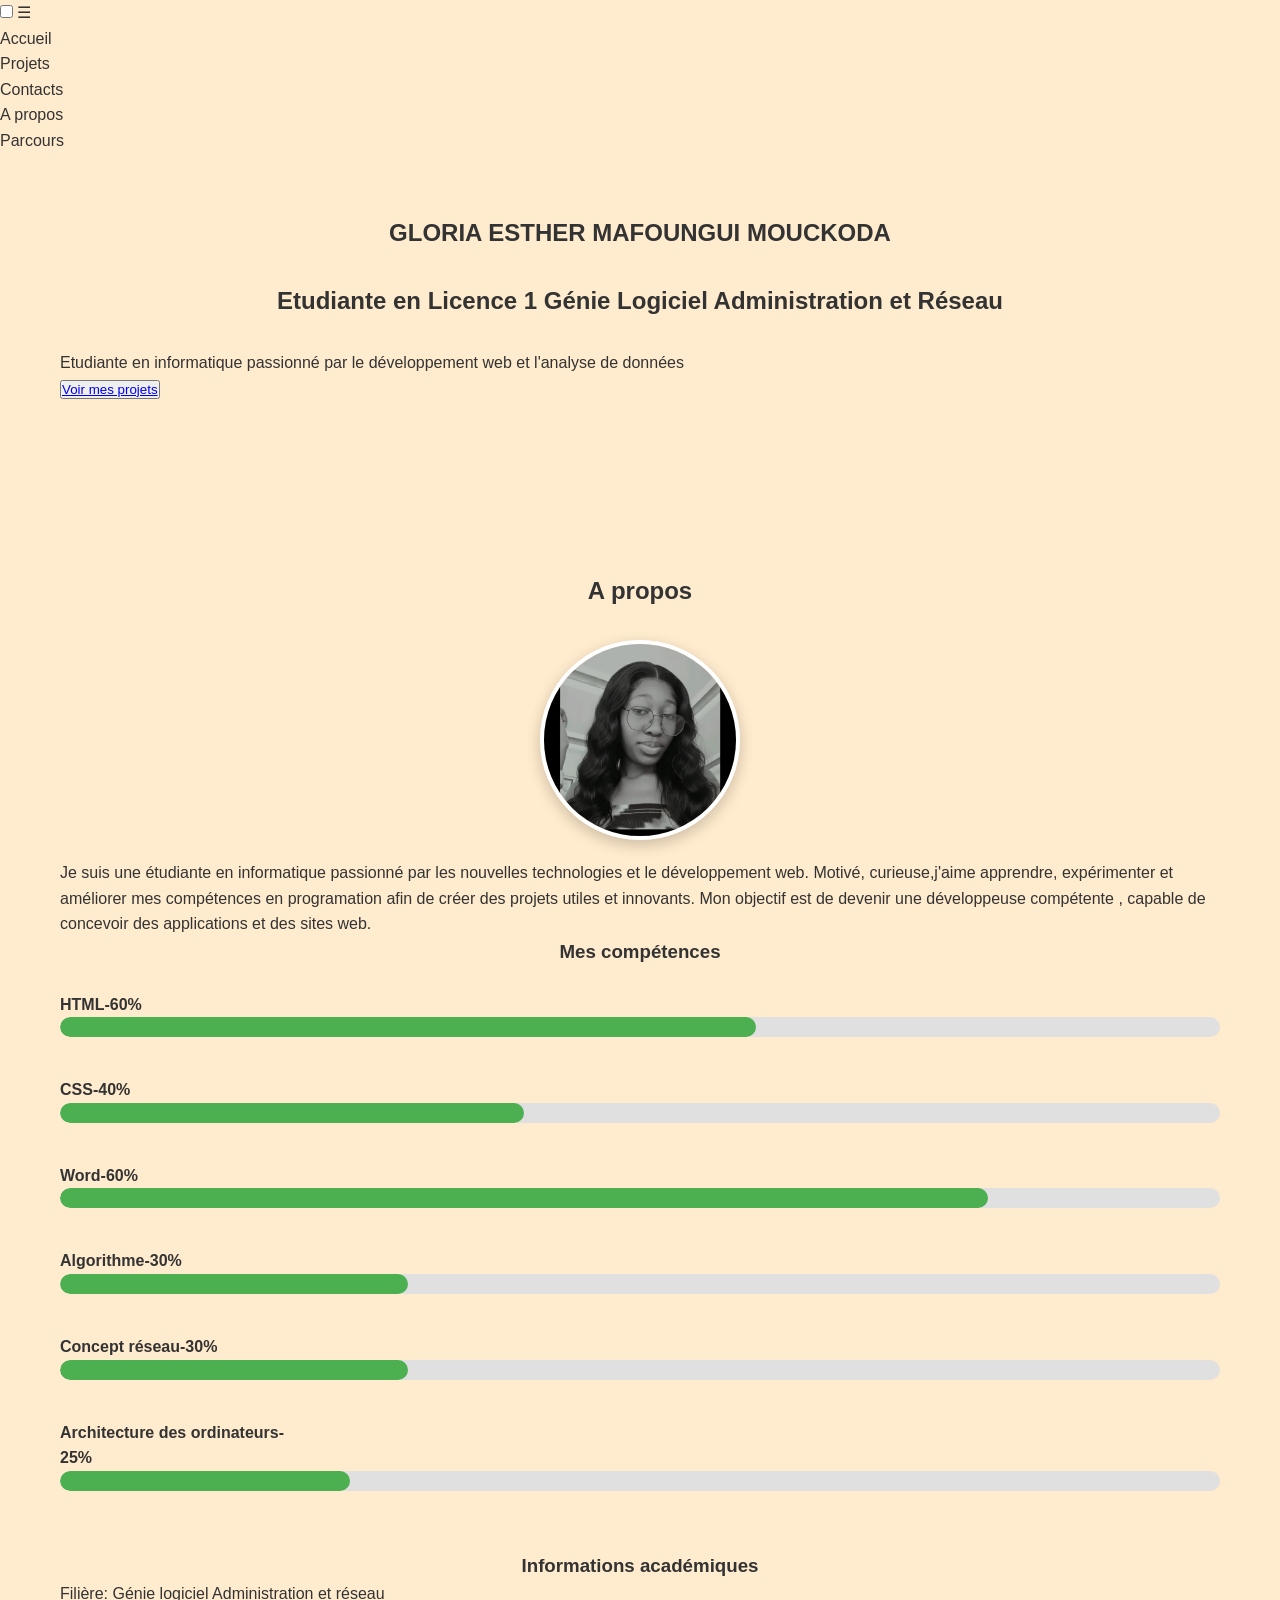
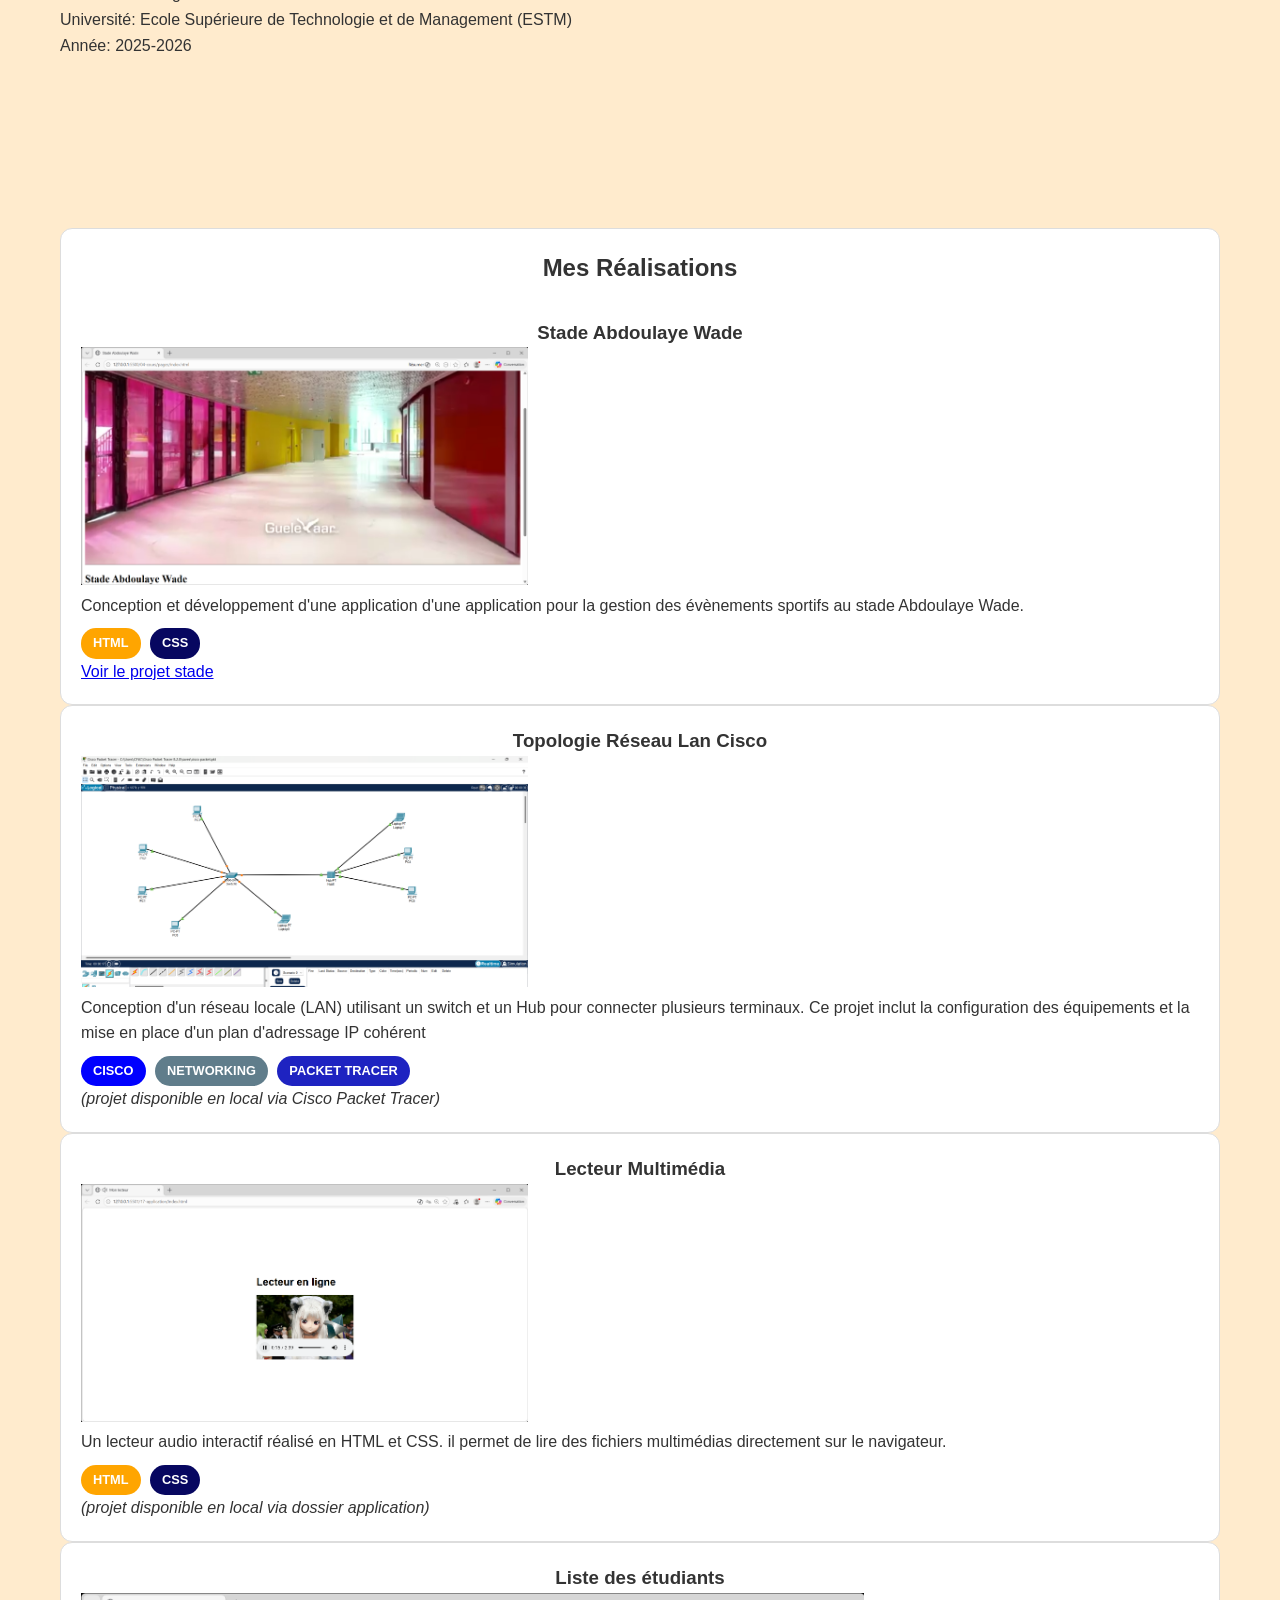
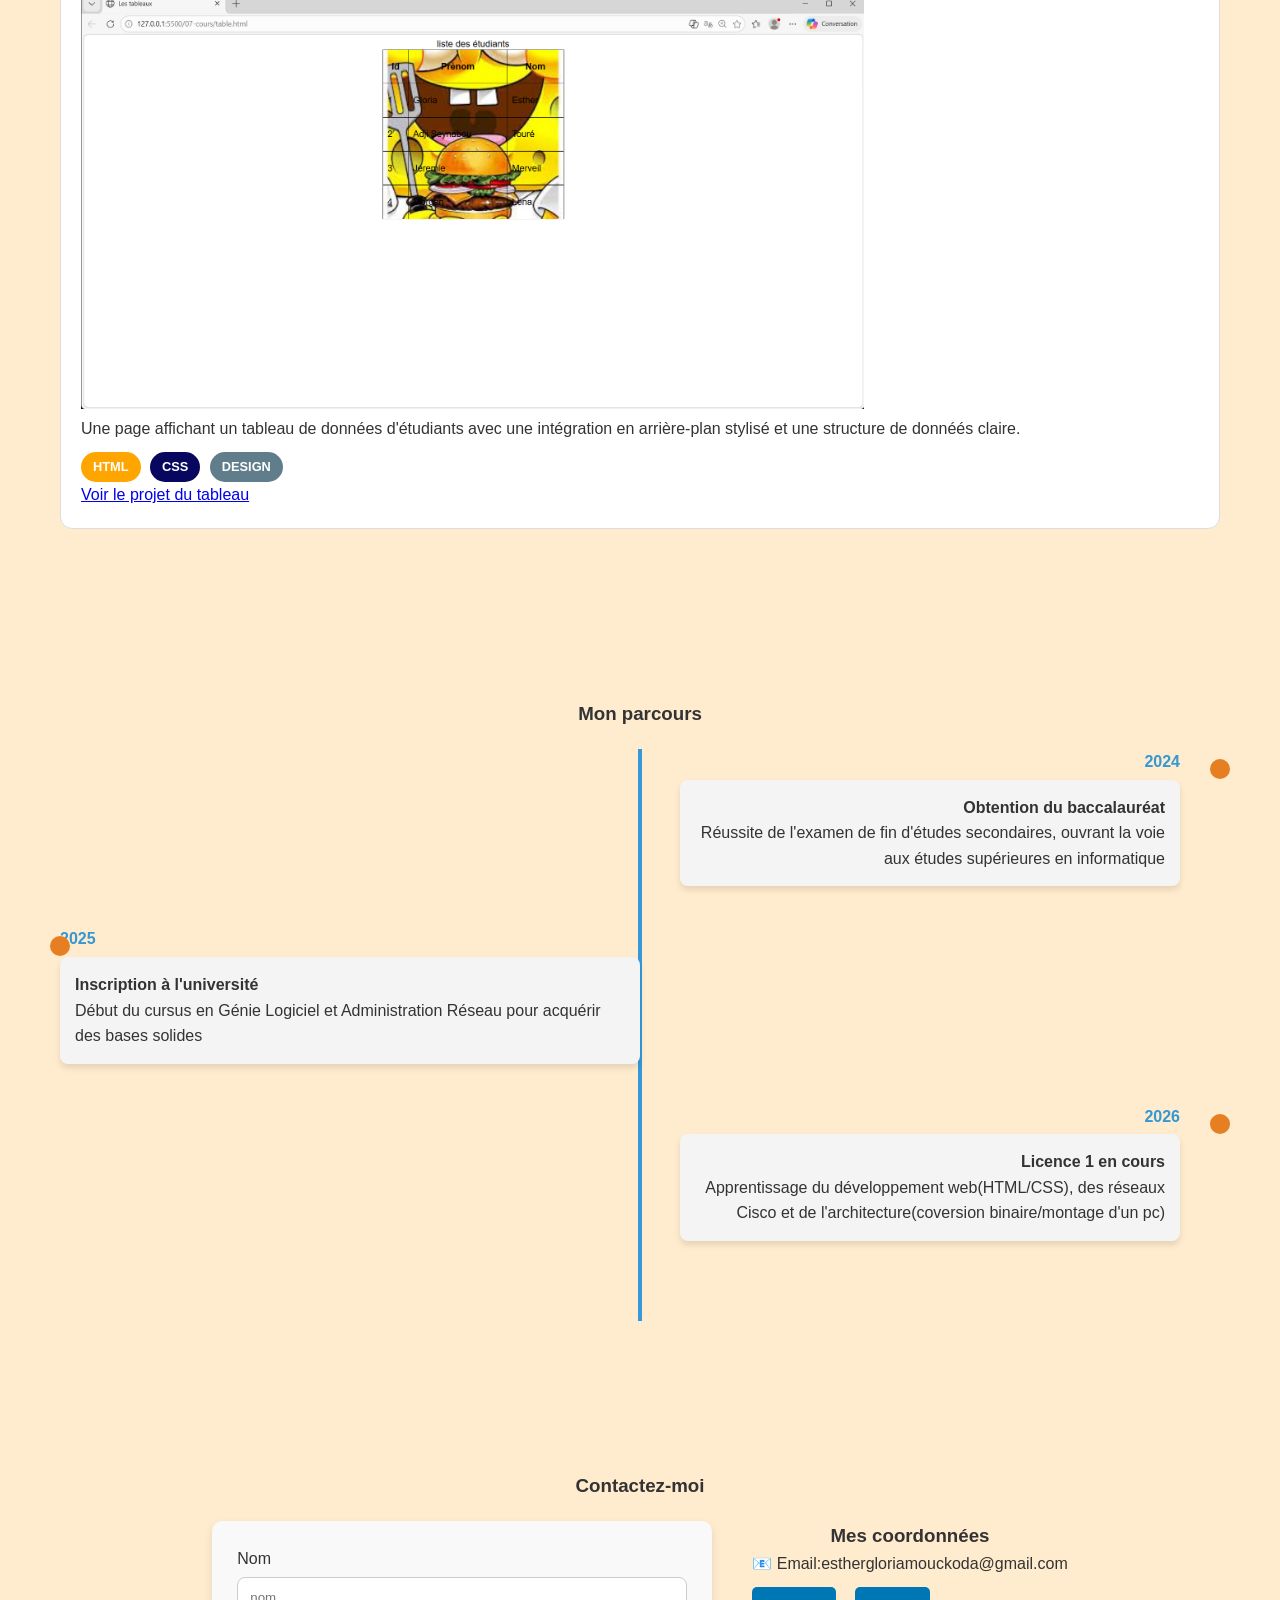
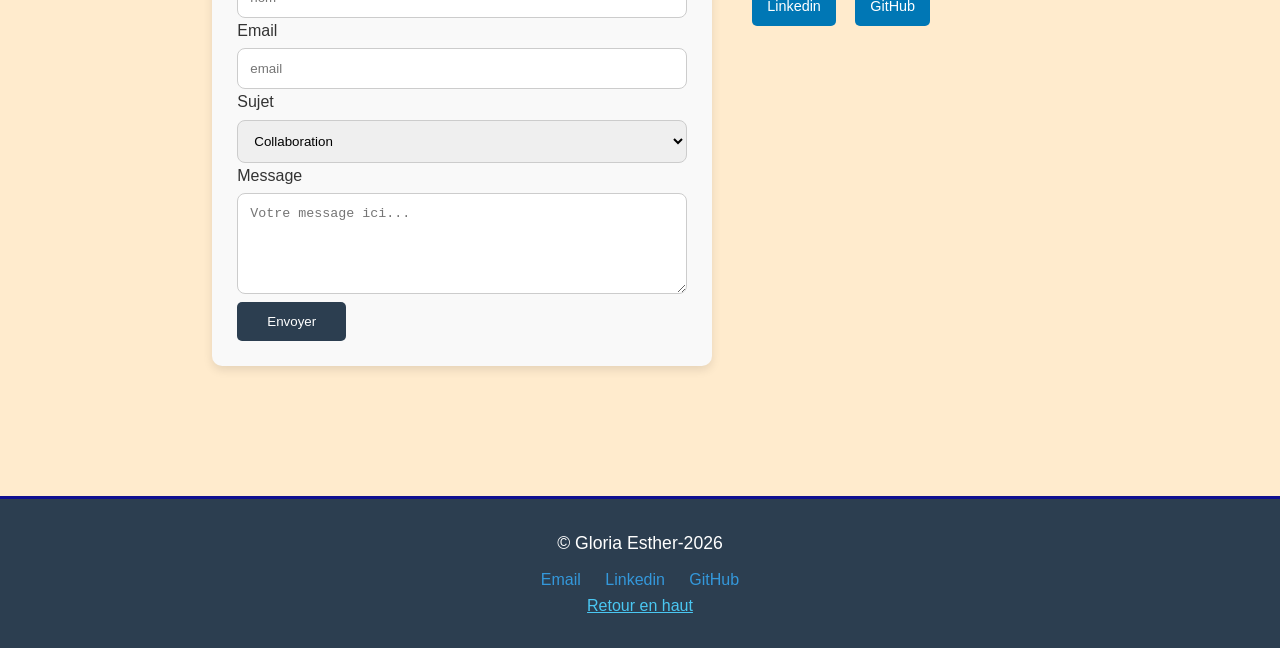
<file: index.html>
<!DOCTYPE html>
<html lang="fr">

<head>
    <meta charset="UTF-8">
    <meta name="viewport" content="width=device-width, initial-scale=1.0">
    <title>Mon portfolio</title>
    <link rel="stylesheet" href="./style.css">
</head>

<body>
    <header>
        <nav>
            <input type="checkbox" id="menu-toggle">
            <label for="menu-toggle" class="menu-icon">&#9776; </label>

            <ul class="menu">

                <li><a href="#index">Accueil</a></li>
                <li><a href="#projets">Projets</a></li>
                <li><a href="#contacts">Contacts</a></li>
                <li><a href="#a propos">A propos</a></li>
                <li><a href="#parcours">Parcours</a></li>
            </ul>
        </nav>
    </header>
    <main>
        <section id="index">
            <h1>GLORIA ESTHER MAFOUNGUI MOUCKODA</h1>
            <h2>Etudiante en Licence 1 Génie Logiciel Administration et Réseau</h2>
            <p>
                Etudiante en informatique passionné par le développement web et l'analyse de données
            </p>
            <button> <a href="#projets">Voir mes projets</a></button>
    </main>
    
    </section>

    <section id="a propos">
        <h2>A propos</h2>
        <div class="about-content">
        <img src="./image/image.png" alt="Ma photo" class="photo-profil" width="300">
        <p>
            Je suis une étudiante en informatique passionné par les nouvelles technologies et le développement web.
            Motivé,
            curieuse,j'aime apprendre, expérimenter et améliorer mes compétences en programation afin de créer des
            projets
            utiles et innovants. Mon objectif est de devenir une développeuse compétente , capable de concevoir des
            applications et des sites web.
        </p>

        <div class="competences">

            <h3>Mes compétences</h3>

            <div class="skill">
                <span>HTML-60%</span>
                <div class="progress-bar">
                    <div class="progress" style="width: 60%;"></div>
                </div>
            </div>

            <div class="skill">
                <span>CSS-40%</span>
                <div class="progress-bar">
                    <div class="progress" style="width: 40%;"></div>
                </div>
            </div>

            <div class="skill">
                <span>Word-60%</span>
                <div class="progress-bar">
                    <div class="progress" style="width: 80%;"></div>
                </div>
            </div>

            <div class="skill">
                <span>Algorithme-30%</span>
                <div class="progress-bar">
                    <div class="progress" style="width: 30%;"></div>
                </div>
            </div>

            <div class="skill">
                <span>Concept réseau-30%</span>
                <div class="progress-bar">
                    <div class="progress" style="width: 30%;"></div>
                </div>
            </div>

            <div class="skill">
                <span>Architecture des ordinateurs-25%</span>
                <div class="progress-bar">
                    <div class="progress" style="width: 25%;"></div>
                </div>
            </div>
                    </div>
            <div class="information-academiques"> <br>
                <h3>Informations académiques</h3>
                <p>Filière: Génie logiciel Administration et réseau</p>
                <p>Université: Ecole Supérieure de Technologie et de Management (ESTM)</p>
                <p>Année: 2025-2026</p>
            </div>
    </section>

    <section id="projets">
        <div class="projets-grid ">
            <article class="projet-card">
                   <h2>Mes Réalisations</h2>
                <h3>Stade Abdoulaye Wade</h3>
                <img src="./image/Stade-wade.png"
                    alt="capture d'écran du projet" width="40%">
                <p>Conception et développement d'une application d'une application pour la gestion des évènements
                    sportifs au stade Abdoulaye Wade.</p>

                <div class="technologies">
                    <span class="badge html">HTML</span>
                    <span class="badge css">CSS</span>
                </div>
                <a href="pages/stade.html">Voir le projet stade</a>
        </div>
        </article>

        <article class="projet-card">
            <h3>Topologie Réseau Lan Cisco</h3>
            <img src="./image/Cisco-Packet.png"
                alt="capture d'ecran packet tracer" width="40%">
            <p>Conception d'un réseau locale (LAN) utilisant un switch et un Hub pour connecter plusieurs terminaux. Ce
                projet inclut la configuration des équipements et la mise en place d'un plan d'adressage IP cohérent</p>

            <div class="technologies">
                <span class="badge network">Cisco</span>
                <span class="badge ip">Networking</span>
                <span class="badge pt">Packet Tracer</span>
            </div>
            <p class="mention-local"> <em>(projet disponible en local via Cisco Packet Tracer)</em></p>
        </article>

        <article class="projet-card">
            <h3>Lecteur Multimédia</h3>
            <img src="./image/lecteur.png" alt="capture d'ecran lecteur" width="40%">
            <p>Un lecteur audio interactif réalisé en HTML et CSS. il permet de lire des fichiers multimédias
                directement sur le navigateur.</p>
            <div class="technologies">
                <span class="badge html">HTML</span>
                <span class="badge css">CSS</span>
            </div>
            <p class="mention-local"><em>(projet disponible en local via dossier application)</em></p>
        </article>

        <article class="projet-card">
            <h3>Liste des étudiants</h3>
            <img src="./image/tableau.png" alt="capture d'écran"
                width="70%">
            <p>Une page affichant un tableau de données d'étudiants avec une intégration en arrière-plan stylisé et une
                structure de donnéés claire.</p>
            <div class="technologies">
                <span class="badge html">HTML</span>
                <span class="badge css">CSS</span>
                <span class="badge design">Design</span>
            </div>
            <a href="table.html">Voir le projet du tableau </a>
        </article>
    </section>

    <section id="parcours">
        <h3>Mon parcours</h3>
        <div class="timeline">
            <div class="timeline-item">
                <div class="timeline-date">2024</div>
                <div class="timeline-content">
                    <h4>Obtention du baccalauréat</h4>
                    <p>Réussite de l'examen de fin d'études secondaires, ouvrant la voie aux études supérieures en
                        informatique </p>
                </div>
            </div>
            <div class="timeline-item">
                <div class="timeline-date">2025</div>
                <div class="timeline-content">
                    <h4>Inscription à l'université</h4>
                    <p>Début du cursus en Génie Logiciel et Administration Réseau pour acquérir des bases solides</p>
                </div>
            </div>
            <div class="timeline-item">
                <div class="timeline-date">2026</div>
                <div class="timeline-content">
                    <h4>Licence 1 en cours</h4>
                    <p>Apprentissage du développement web(HTML/CSS), des réseaux Cisco et de l'architecture(coversion
                        binaire/montage d'un pc)</p>
                </div>
            </div>
        </div>
    </section>

    <section id="contacts">
        <h3>Contactez-moi</h3>
        <div class="contact-container">
            <form class="contact-form">
                <div class="form-group">
    <label for="nom">Nom</label>
    <input type="text" id="nom" name="nom" placeholder="nom" required>
          </div>
          <div class="form-group">
<label for="email">Email</label>
<input type="email" id="email" name="email" placeholder="email" required>
          </div>
                <div class="form-group">
                    <label for="sujet">Sujet</label>
                    <select name="sujet" id="sujet">
                        <option value="collaboration">Collaboration</option>
                        <option value="recrutement">REcrutement/stage</option>
                        <option value="autre">Autre demande</option>
                    </select>
                </div>
                        <div class="form-group">
                                <label for="message">Message</label>
                                <textarea name="message" id="message" rows="5" placeholder="Votre message ici..."></textarea>
                        </div>
            <button type="submit" class="bouton-envoyer">Envoyer</button>
    </form>
    <div class="contact-infos">
                <h3>Mes coordonnées</h3>
                <p>📧 Email:esthergloriamouckoda@gmail.com</p>
        <div class="social-links">
<a href="https://linkedin.com/esthergloriamouckoda@gmail.com" class="social-icon">Linkedin</a>
<a href="https://github.com/esthergloriamouckoda" class="social-icon">GitHub</a>
        </div>
    </div>
        </div>
    </section>

    <footer>
        <div class="footer-content">
            <p>&copy; Gloria Esther-2026</p>
            <div class="footer-links">
                 <a href="mailto:esthergloriamouckoda@gmail.com">Email</a>
                 <a href="https://linkedin.com/esthergloriamouckoda@gmail.com">Linkedin</a>
                 <a href="https://github.com/esthergloriamouckoda">GitHub</a>
            </div>

            <a href="#" class="back-to-top">Retour en haut</a>
        </div>
    </footer>
</body>

</html>
</file>
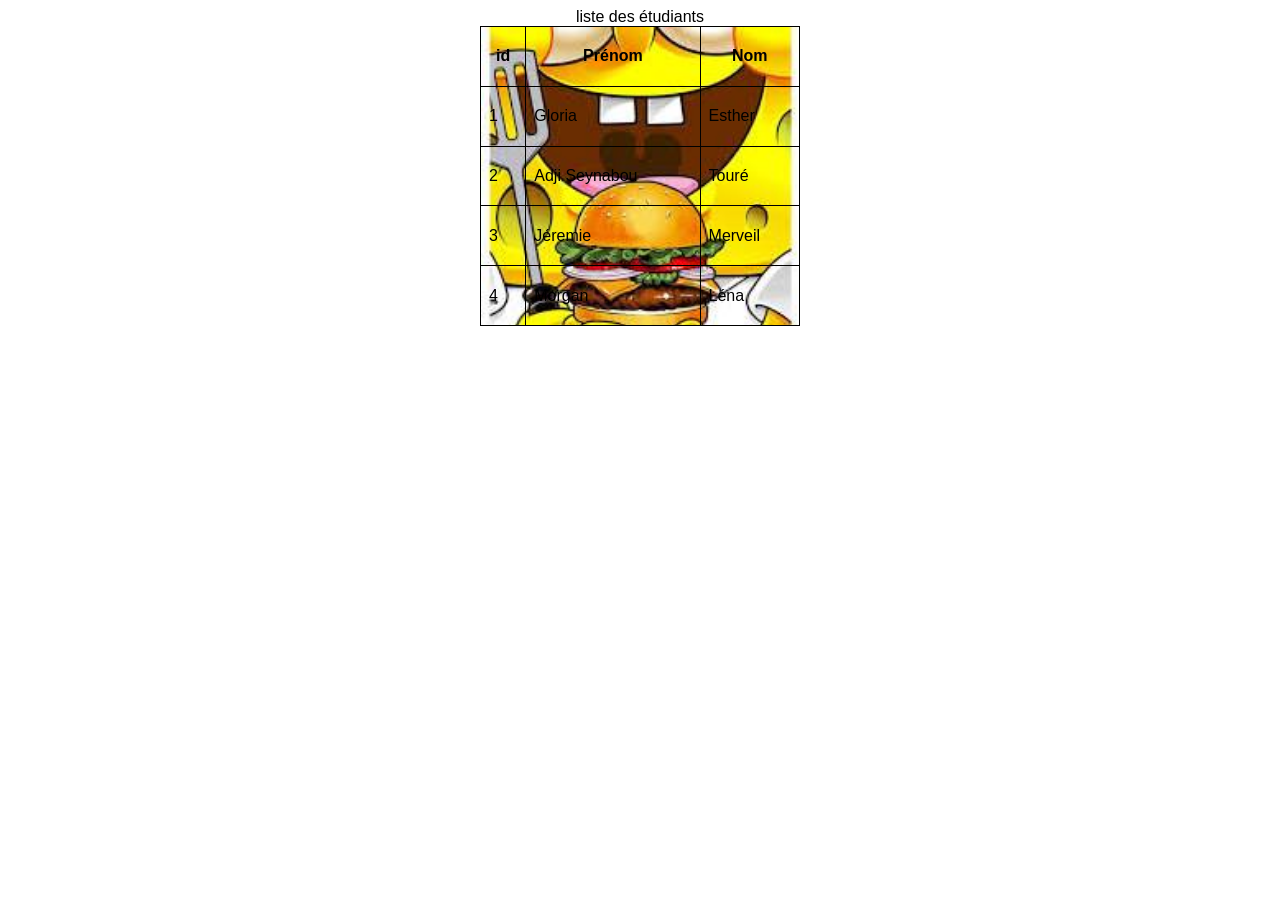
<file: table.html>
<!DOCTYPE html>
<html lang="en">
<head>
    <meta charset="UTF-8">
    <meta name="viewport" content="width=device-width, initial-scale=1.0">
    <title>Les tableaux</title>
    <style>
        table,
        tr,
        td,
        th { 
            border: 1px solid;
             border-collapse: collapse;
            padding: 8px;
             font-family: Arial, "Helvetica Neue", Helvetica, sans-serif;
           margin: auto;
           

        }

        table{
            width: 320px;
            height: 300px;
            background-image: url(image.jpg);
            background-size: cover;
            background-repeat: no-repeat;
            
        }

    </style>
</head>
<body>
    <table>
        <caption>liste des étudiants</caption>

    <tr>
          <th>id </th>
        <th>Prénom</th>
        <th>Nom</th>
    </tr>
    
    <tr>
        <td>1</td>
  <td>Gloria</td>
    <td>Esther</td> 
</tr>

    <tr>
        <td>2</td>
    <td>Adji Seynabou</td>
    <td>Touré</td>
</tr>

<tr>
<td>3</td>
    <td>Jéremie</td>
    <td>Merveil</td>
</tr>

<tr>
<td>4</td>
    <td>Morgan</td>
    <td>Léna</td>
</tr>
 </table>

</body>
</html>
</file>
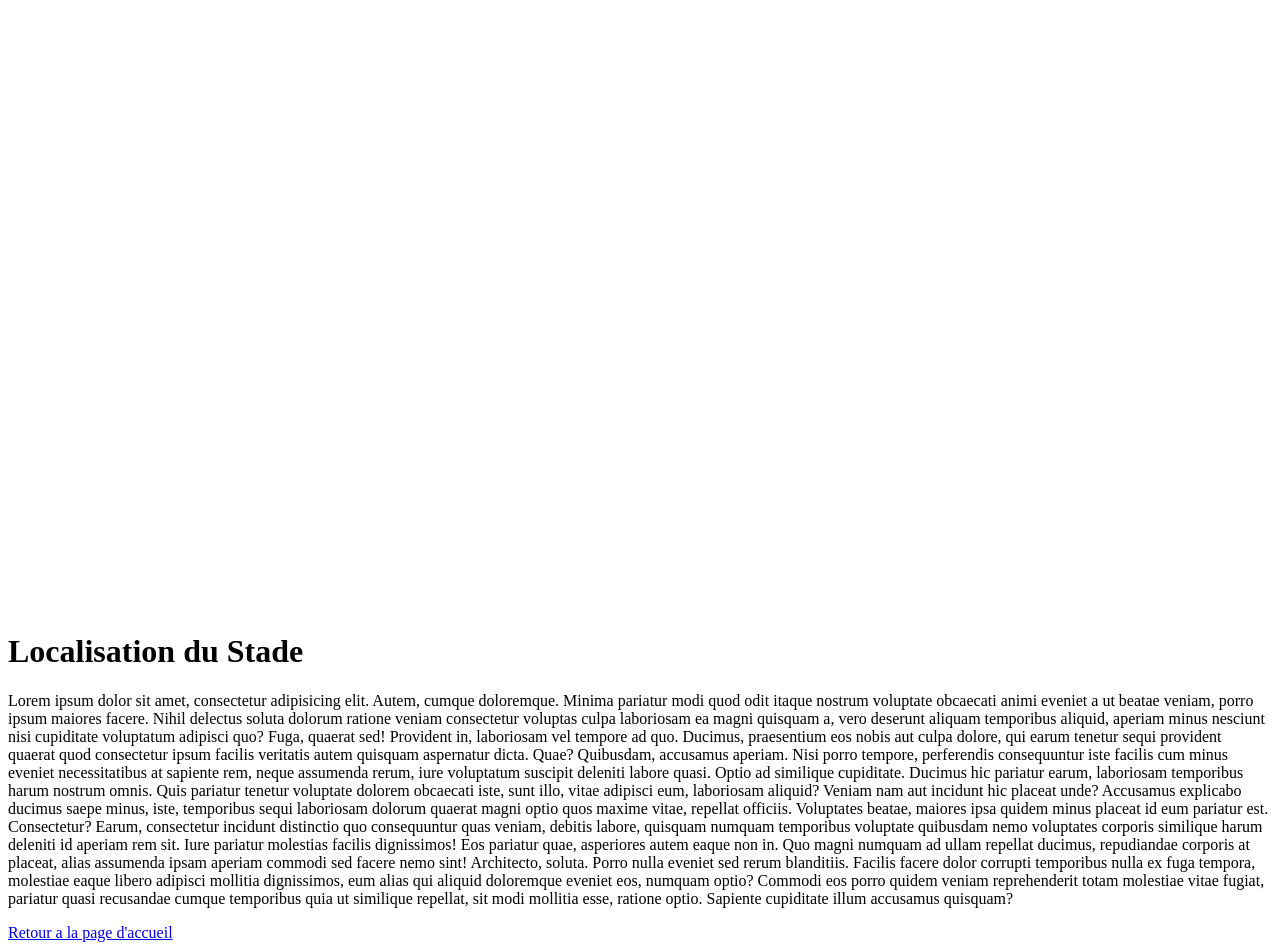
<file: pages/localisation.html>
<!DOCTYPE html>
<html lang="fr">

<head>
    <meta charset="UTF-8">
    <meta name="viewport" content="width=device-width, initial-scale=1.0">
    <title>Localisation du Stade</title>
</head>

<body>
    <iframe
        src="https://www.google.com/maps/embed?pb=!1m18!1m12!1m3!1d3858.646964644821!2d-17.203509625111693!3d14.73254078576964!2m3!1f0!2f0!3f0!3m2!1i1024!2i768!4f13.1!3m3!1m2!1s0xec19f9f25831c89%3A0xf16221116f0e7177!2sStade%20Abdoulaye%20Wade%20du%20S%C3%A9n%C3%A9gal!5e0!3m2!1sfr!2ssn!4v1769716438336!5m2!1sfr!2ssn"
        width="100%" height="600" style="border:0;" allowfullscreen="" loading="lazy"
        referrerpolicy="no-referrer-when-downgrade"></iframe>
        
    <audio src="./Senegal National Anthem (Instrumental).mp3"autoplay loop>
    </audio>

    <h1>Localisation du Stade</h1>
    <p>Lorem ipsum dolor sit amet, consectetur adipisicing elit. Autem, cumque doloremque. Minima pariatur modi quod odit itaque nostrum voluptate obcaecati animi eveniet a ut beatae veniam, porro ipsum maiores facere.
    Nihil delectus soluta dolorum ratione veniam consectetur voluptas culpa laboriosam ea magni quisquam a, vero deserunt aliquam temporibus aliquid, aperiam minus nesciunt nisi cupiditate voluptatum adipisci quo? Fuga, quaerat sed!
    Provident in, laboriosam vel tempore ad quo. Ducimus, praesentium eos nobis aut culpa dolore, qui earum tenetur sequi provident quaerat quod consectetur ipsum facilis veritatis autem quisquam aspernatur dicta. Quae?
    Quibusdam, accusamus aperiam. Nisi porro tempore, perferendis consequuntur iste facilis cum minus eveniet necessitatibus at sapiente rem, neque assumenda rerum, iure voluptatum suscipit deleniti labore quasi. Optio ad similique cupiditate.
    Ducimus hic pariatur earum, laboriosam temporibus harum nostrum omnis. Quis pariatur tenetur voluptate dolorem obcaecati iste, sunt illo, vitae adipisci eum, laboriosam aliquid? Veniam nam aut incidunt hic placeat unde?
    Accusamus explicabo ducimus saepe minus, iste, temporibus sequi laboriosam dolorum quaerat magni optio quos maxime vitae, repellat officiis. Voluptates beatae, maiores ipsa quidem minus placeat id eum pariatur est. Consectetur?
    Earum, consectetur incidunt distinctio quo consequuntur quas veniam, debitis labore, quisquam numquam temporibus voluptate quibusdam nemo voluptates corporis similique harum deleniti id aperiam rem sit. Iure pariatur molestias facilis dignissimos!
    Eos pariatur quae, asperiores autem eaque non in. Quo magni numquam ad ullam repellat ducimus, repudiandae corporis at placeat, alias assumenda ipsam aperiam commodi sed facere nemo sint! Architecto, soluta.
    Porro nulla eveniet sed rerum blanditiis. Facilis facere dolor corrupti temporibus nulla ex fuga tempora, molestiae eaque libero adipisci mollitia dignissimos, eum alias qui aliquid doloremque eveniet eos, numquam optio?
    Commodi eos porro quidem veniam reprehenderit totam molestiae vitae fugiat, pariatur quasi recusandae cumque temporibus quia ut similique repellat, sit modi mollitia esse, ratione optio. Sapiente cupiditate illum accusamus quisquam?
    </p>
    <a href="./index.html">Retour a la page d'accueil</a>

    
</body>

</html>
</file>
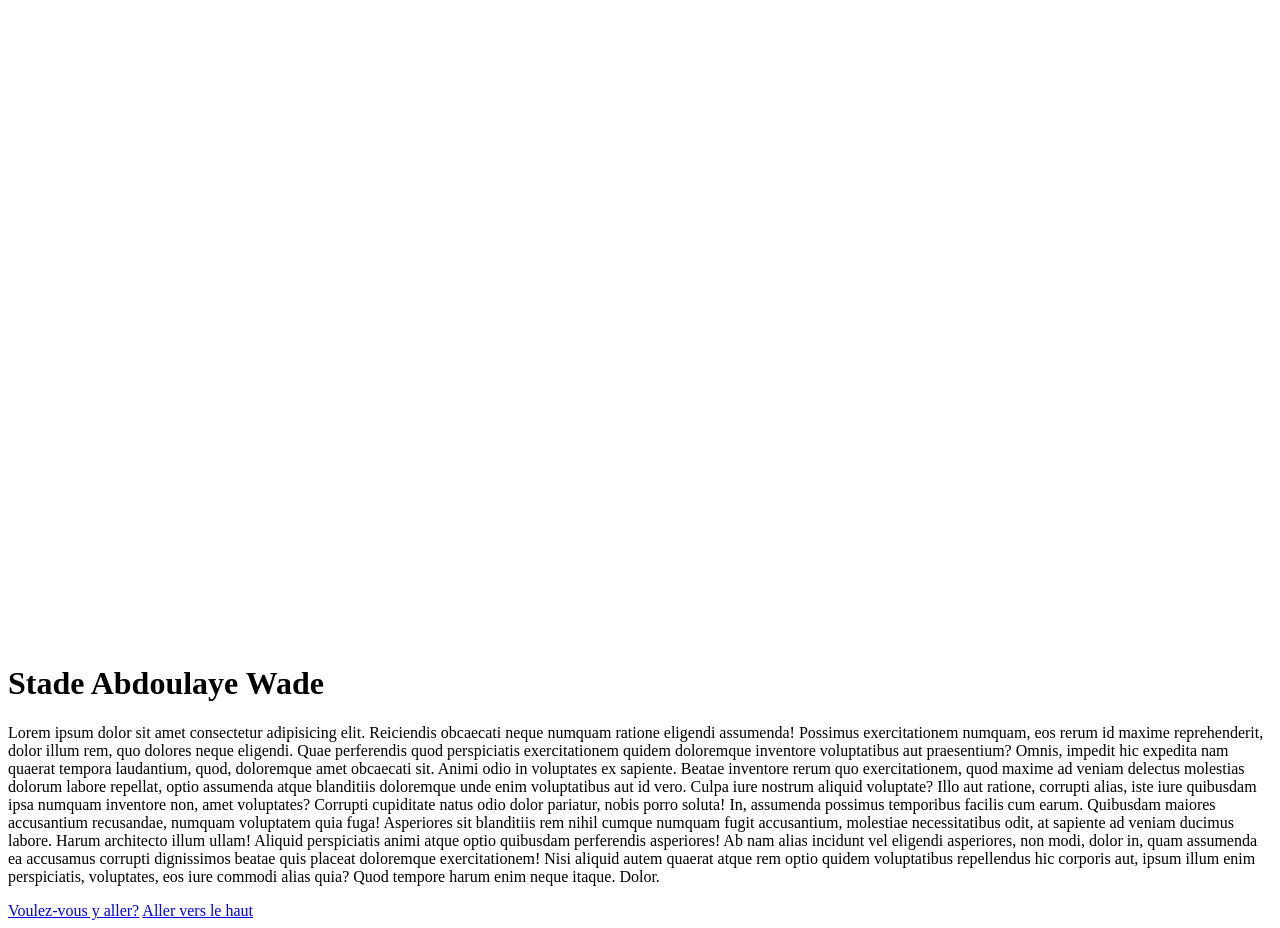
<file: pages/stade.html>
<!DOCTYPE html>
<html lang="fr">

<head>
    <meta charset="UTF-8">
    <meta name="viewport" content="width=device-width, initial-scale=1.0">
    <title>Stade Abdoulaye Wade</title>
</head>

<body>
    <video id="top" src="./Stade Abdoulaye WADE.mp4" muted autoplay loop width="100%">

    </video>
    <h1>Stade Abdoulaye Wade</h1>
    <p>
        Lorem ipsum dolor sit amet consectetur adipisicing elit. Reiciendis obcaecati neque numquam ratione eligendi
        assumenda! Possimus exercitationem numquam, eos rerum id maxime reprehenderit, dolor illum rem, quo dolores
        neque eligendi.
        Quae perferendis quod perspiciatis exercitationem quidem doloremque inventore voluptatibus aut praesentium?
        Omnis, impedit hic expedita nam quaerat tempora laudantium, quod, doloremque amet obcaecati sit. Animi odio in
        voluptates ex sapiente.
        Beatae inventore rerum quo exercitationem, quod maxime ad veniam delectus molestias dolorum labore repellat,
        optio assumenda atque blanditiis doloremque unde enim voluptatibus aut id vero. Culpa iure nostrum aliquid
        voluptate?
        Illo aut ratione, corrupti alias, iste iure quibusdam ipsa numquam inventore non, amet voluptates? Corrupti
        cupiditate natus odio dolor pariatur, nobis porro soluta! In, assumenda possimus temporibus facilis cum earum.
        Quibusdam maiores accusantium recusandae, numquam voluptatem quia fuga! Asperiores sit blanditiis rem nihil
        cumque numquam fugit accusantium, molestiae necessitatibus odit, at sapiente ad veniam ducimus labore. Harum
        architecto illum ullam!
        Aliquid perspiciatis animi atque optio quibusdam perferendis asperiores! Ab nam alias incidunt vel eligendi
        asperiores, non modi, dolor in, quam assumenda ea accusamus corrupti dignissimos beatae quis placeat doloremque
        exercitationem!
        Nisi aliquid autem quaerat atque rem optio quidem voluptatibus repellendus hic corporis aut, ipsum illum enim
        perspiciatis, voluptates, eos iure commodi alias quia? Quod tempore harum enim neque itaque. Dolor.
    </p>

<a href="./localisation.html">Voulez-vous y aller?</a>
<a href="#top">Aller vers le haut</a>
</body>

</html>
</file>
<file: style.css>
:root{
--primary-color:#2c3e50;
--accent-color:#3498db;
--sucess-color:#4caf50;
--bg-body:blanchedalmond;
--white:#ffffff;
--text-dark:#333;
--transition-spead:0.3s;
}

*{
    margin: 0;
    padding: 0;
    box-sizing: border-box;
}

body{
     background: blanchedalmond;
     background: var(--bg-body);
     font-family:'Poppins', sans-serif;
     color: var(--text-dark);
     line-height: 1.6;
}

section{
padding: 60px 20px;
max-width: 1200px;
margin: 0 auto 50px auto;
}

@keyframes fadeIn{
    from{
        opacity: 0; transform: translateY(20px);
     }
     to{
        opacity: 1; transform: translateY(0);
     }
}

h1,h2{
    animation: fadeIn 1s ease-out;
    text-align: center;
    margin-bottom: 30px;
}
.photo-profil{
    border-radius: 50%;
    box-shadow: 0px 5px 15px rgba(0,0,0,0.2);
    border: 4px solid var(--white);
    width: 200px;
    height: 200px;
    object-fit: cover;
    display: block;
    margin: 0 auto 20px auto;
    transition: transform var(--transition-spead);
}

.photo-profil:hover{
    transform: scale(1.05);
}

.progress-bar{
    width: 100%;
    background-color: #e0e0e0;
    border-radius: 20px;
    height: 20px;
    overflow: hidden;
    margin-bottom: 15px;
}

.progress{
    background-color: var(--sucess-color);
    height: 100%;
    border-radius: 20px;
    transition: width 0.6 ease-in-out;
}

.projet-grid{
    display: grid;
    grid-template-columns: repeat(auto-fit, minmax(300px,1fr));
    gap: 25px;
}

.projet-card{
    background: var(--white);
    border: 1px solid #ddd;
    border-radius: 12px;
    padding: 20px;
    transition: transform var(--transition-spead), box-shadox var(--transition-spead);
}
       
.projet-card:hover{
    transform: translateY(-10px);
    box-shadow: 0 10px 25px rgba(0,0,0,0.1);
}

.badge{
    display: inline-block;
    padding: 5px 12px;
    border-radius: 15px;
    font-size: 0.8rem;
    font-weight: bold;
    color: var(--white);
    margin-right: 5px;
    text-transform: uppercase;
}
       
.timeline{
    position: relative;
    padding: 20px 0;
}

.timeline::before{
    content: '';
    position: absolute;
    left: 50%;
    width: 4px;
    height: 100%;
    background: var(--accent-color);
    transform: translateX(-50%);
}

.form-group input, .form-group select, .form-group textarea{
    width: 100%;
    padding: 12px;
    border: 1px solid #ccc;
    border-radius: 8px;
    margin-top: 5px;
}

.form-group input:focus{
    border-color: var(--accent-color);
    outline: none;
}

.bouton-envoyer{
    background-color: var(--primary-color);
    color: var(--white);
    padding: 12px 30px;
    border: none;
    border-radius: 5px;
    cursor: pointer;
    transition: background var(--transition-spead);
}

nav a{
    text-decoration: none;
    color: #333;
}

.bouton-envoyer:hover{
background-color: var(--accent-color);
}

@media(max-width:768px){
    .timeline::before{
        left: 20px;
    }
}

.projet-grid{
    grid-template-columns: 1fr;
    gap: 40px;
    padding: 80px;
}

#projet{
    padding: 80px 20px;
    margin-bottom: 100px;
}

.competences{
            margin-bottom: 20px;
            display: flex;
            flex-direction: column;
        }

        .skill{
            margin-top: 15px;
        }

        span{
            display: block;
            margin-top: 10px;
        }
        .skill span{
            display: inline-block;
            width: 20%;
            font-weight: bold;
        }

        h3{
            text-align: center;
        }

        .html{
            background-color: orange;
        }

        .css{
            background-color: rgb(7, 7, 96);
        }

        .network{
            background-color: blue;
        }

        .ip{
            background-color: #607d8b;
        }

        .pt{
            background-color: #1e23c1;
        }

        .design{
            background-color: #607d8b;
        }

        .timeline-item{
            margin-bottom: 40px;
            position: relative;
            width: 50%;
        }

        .timeline-item:nth-child(odd){
            left: 0;
            padding-right: 40px;
            text-align: right;
        }
        .timeline-item:nth-child(odd){
            left: 50%;
            padding-left: 40px;
        }
        .timeline-item::after{
            content: '';
            position: absolute;
            top: 10px;
            right: -10px;
            width: 20px;
            height: 20px;
            background-color: #e67e22;
            border-radius: 50%;
            z-index: 1;
        }
        .timeline-item:nth-child(even)::after{
            left: -10px;
        }
        .timeline-date{
            font-weight: bold;
            color: #3498d3;
            margin-bottom: 5px;
        }
        .timeline-content{
            background: #f4f4f4;
            padding: 15px;
            border-radius: 8px;
            box-shadow: 0 4px 6px rgba(0,0,0,0.1);
        }

        .contact-container{
            display: flex;
            flex-wrap: wrap;
            gap: 40px;
            padding: 20px;
            justify-content: center;
        }

        .contact-form{
            flex: 1;
            min-height: 300px;
            max-width: 500px;
            background: #f9f9f9;
            padding: 25px;
            border-radius: 10px;
            box-shadow: 0 4px 10px rgba(0,0,0,0.1);
        }

        .social-links a{
            display: inline-block;
            margin-top: 10px;
            margin-right: 15px;
            padding: 8px 15px;
            background: #0077b5;
            color: white;
            text-decoration: none;
            border-radius: 5px;
            font-size: 0.9rem;
        }

        footer{
            background-color: #2c3e50;
            color: white;
            text-align: center;
            padding: 30px 0;
            margin-top: 50px;
            border-top: 3px solid rgb(15, 15, 144);
        }

        .footer-content p{
            margin-bottom: 10px;
            font-size: 1.1rem;
        }

        .footer-links a{
            color: #3498db;
            text-decoration: none;
            margin: 0 10px;
        }

        .footer-links a:hover{
            display: inline-block;
            margin-top: 20px;
            color: #e67e22;
            text-decoration: none;
            font-weight: bold;
            font-size: 0.9;
        }

        .back-to-top, .back-to-top:visited{
            color: #4ac7f2;
        }
</file>
